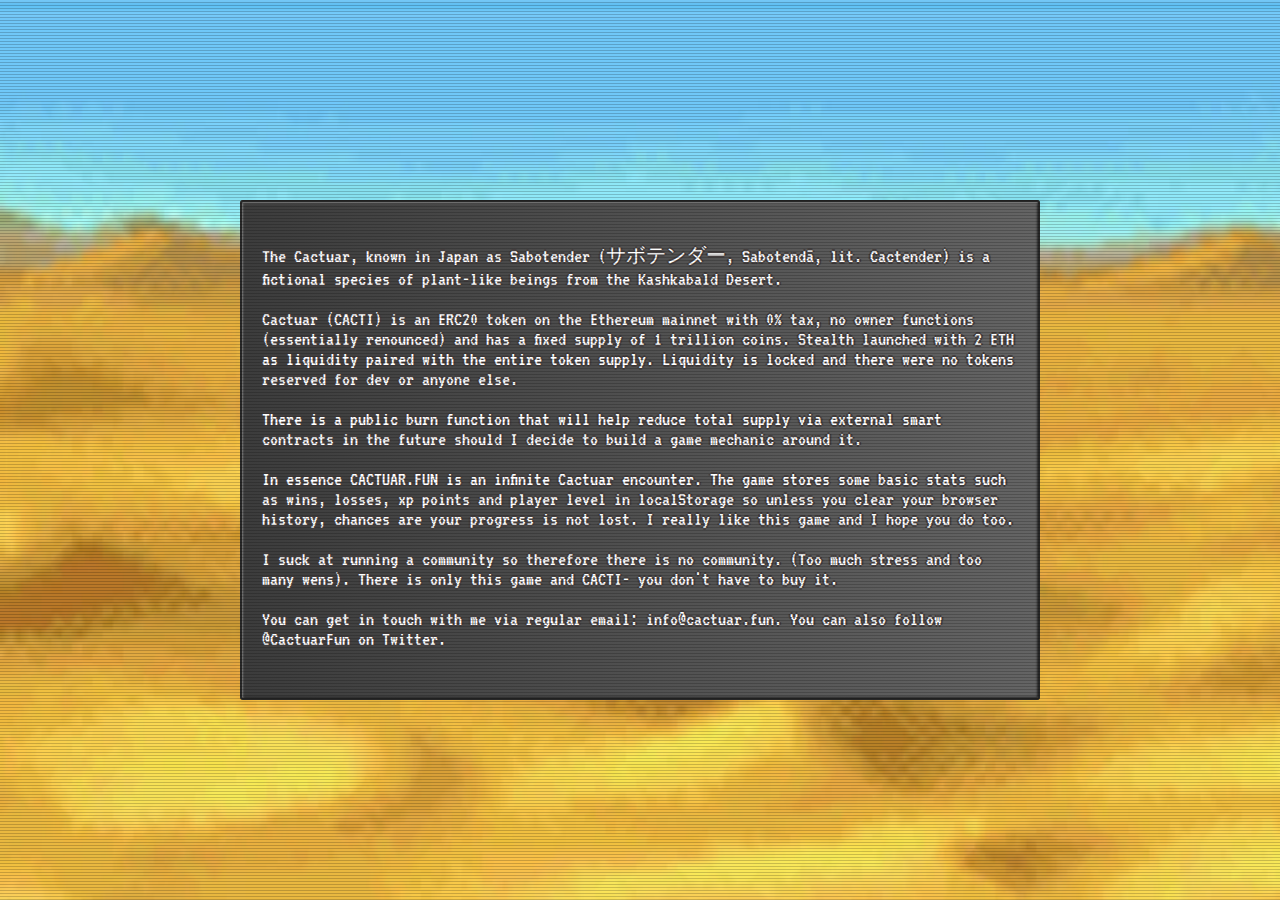
<file: about.html>
<!doctype html>
<html lang="en">
	<head>
		<title>About</title>
		<link href='https://fonts.googleapis.com/css?family=VT323' rel='stylesheet'>
		<link href="styles.css" rel="stylesheet"/>
		<meta charset="UTF-8">
		<meta name="viewport" content="width=device-width, initial-scale=1.0, minimum-scale=1">
	</head>
	<body class="about">
		<div class="dialog-border">
			<div class="dialog-content">
				<p>The Cactuar, known in Japan as Sabotender (サボテンダー, Sabotendā, lit. Cactender) is a fictional species of plant-like beings from the Kashkabald Desert.</p>
				<p>Cactuar (CACTI) is an ERC20 token on the Ethereum mainnet with 0% tax, no owner functions (essentially renounced) and has a fixed supply of 1 trillion coins. Stealth launched with 2 ETH as liquidity paired with the entire token supply. Liquidity is locked and there were no tokens reserved for dev or anyone else.</p>
				<p>There is a public burn function that will help reduce total supply via external smart contracts in the future should I decide to build a game mechanic around it.</p>
				<p>In essence CACTUAR.FUN is an infinite Cactuar encounter. The game stores some basic stats such as wins, losses, xp points and player level in localStorage so unless you clear your browser history, chances are your progress is not lost. I really like this game and I hope you do too.</p>
				<p>I suck at running a community so therefore there is no community. (Too much stress and too many wens). There is only this game and CACTI- you don't have to buy it.</p>
				<p>You can get in touch with me via regular email: info@cactuar.fun. You can also follow @CactuarFun on Twitter.</p>
			</div>
		</div>
		<div id="wallpaper" class="wallpaper"></div>
	</body>
</html>
</file>
<file: styles.css>
#Menu,#entryButton,#gamePage,#shareButton{display:none}#gamePage,.link,body,html{overflow:hidden}#entryPage,#gamePage,body,html{width:100%;height:100%}#enemy-wrapper,#star{left:50%;position:absolute;top:50%}.eightbit-btn,.link{text-align:center;text-decoration:none}#enemy-wrapper,#entryPage,#star,body:after{position:absolute}#Loading,#resultTitle,.link{color:#fff;text-shadow:2px 2px #000}#progress-container,.menu-links,.share-btn{margin-top:20px}*{user-select:none;box-sizing:border-box}body,html{font-family:'Press Start 2P',monospace;font-size:22px}body{margin:0;scrollbar-width:thin;scrollbar-color:#888 #f1f1f1}body:after{content:'';top:0;left:0;width:100%;height:100vh;background-image:linear-gradient(transparent 70%,rgba(0,0,0,.7) 120%);background-size:3px 3px;z-index:999;pointer-events:none}.link{display:inline-flex;align-items:center;justify-content:center;padding:12px 24px;background-image:url(button.png);background-size:cover;background-position:center;font-size:14px;border-radius:4px;border:2px solid transparent;transition:transform .3s;position:relative;perspective:500px;width:190px;height:80px}#entryPage,.menu-links{display:flex;align-items:center}.link:hover{transform:translateY(-5px) scale(1.1)}#entryPage{justify-content:center;flex-direction:column}#entryButton{padding:20px 40px;opacity:0;transition:opacity 1s}#star{width:800px;height:800px;margin-top:-400px;margin-left:-400px;background:url(star.png) center/cover no-repeat;animation:5s infinite flash}@keyframes flash{0%,100%,49%,55%,59%,65%,69%,75%{opacity:0}50%,54%,60%,64%,70%,74%{opacity:1}}#enemy-wrapper{width:400px;height:400px;margin-top:-200px;margin-left:-200px}#enemy{position:relative;width:100%;height:100%;background:url(enemy.png) center/cover no-repeat;animation:5s steps(1,end) infinite attack}@keyframes attack{0%,100%,49%,71%{transform:scale(.5)}50%,70%{transform:scale(1.5)}}.shake-enemy{animation:.5s shake-enemy}.strong-shake-enemy{animation:.5s strong-shake-enemy}@keyframes strong-shake-enemy{50%,54%,60%,64%,70%,74%{transform:scale(.5) translate3d(-10px,0,0)}55%,59%,65%,69%{transform:scale(.5) translate3d(10px,0,0)}}@keyframes shake-enemy{0%{transform:translate(1px,1px) rotate(0)}10%{transform:translate(-1px,-2px) rotate(-1deg)}20%{transform:translate(-3px,0) rotate(1deg)}30%{transform:translate(3px,2px) rotate(0)}40%{transform:translate(1px,-1px) rotate(1deg)}50%{transform:translate(-1px,2px) rotate(-1deg)}60%{transform:translate(-3px,1px) rotate(0)}70%{transform:translate(3px,1px) rotate(-1deg)}80%{transform:translate(-1px,-1px) rotate(1deg)}90%{transform:translate(1px,2px) rotate(0)}100%{transform:translate(1px,-2px) rotate(-1deg)}}#entryButton,#shareButton{min-width:323.2px;min-height:67.2px;font-size:24px;cursor:pointer}.menu-links{justify-content:center}.share-btn{display:inline-flex;align-items:center;justify-content:center}.share-btn img{width:32px;margin-right:10px}.eightbit-btn{background:#92cd41;display:inline-block;position:relative;font-size:30px;padding:20px;font-family:"Press Start 2P",cursive;color:#fff;text-shadow:2px 2px grey;box-shadow:inset -4px -4px 0 0 #4aa52e}.eightbit-btn:focus,.eightbit-btn:hover{background:#76c442;box-shadow:inset -6px -6px 0 0 #4aa52e}.eightbit-btn:active{box-shadow:inset 4px 4px 0 0 #4aa52e}.eightbit-btn:after,.eightbit-btn:before{content:"";position:absolute;width:100%;height:100%;box-sizing:content-box}.eightbit-btn:before{top:-6px;left:0;border-top:6px solid #000;border-bottom:6px solid #000}.eightbit-btn:after{left:-6px;top:0;border-left:6px solid #000;border-right:6px solid #000}.eightbit-btn--reset{background:#e76e55;box-shadow:inset -4px -4px 0 0 #8c2022}.eightbit-btn--reset:focus,.eightbit-btn--reset:hover{background:#ce372b;box-shadow:inset -6px -6px 0 0 #8c2022}.eightbit-btn--reset:active{box-shadow:inset 4px 4px 0 0 #8c2022}.eightbit-btn--proceed{background:#f7d51d;box-shadow:inset -4px -4px 0 0 #e59400}#progress-container,.health-bar{width:200px;box-shadow:-3px 0 0 0 #000,3px 0 0 0 grey,0 -3px 0 0 #000,0 3px 0 0 grey;background:0 0}.eightbit-btn--proceed:focus,.eightbit-btn--proceed:hover{background:#f2c409;box-shadow:inset -6px -6px 0 0 #e59400}.eightbit-btn--proceed:active{box-shadow:inset 4px 4px 0 0 #e59400}.top-bar-wrapper{display:flex;justify-content:space-between;padding:20px}.health-bar-wrapper{display:flex;flex-direction:column}.health-bar{height:10px}#healthBarPlayer .health-bar-fill{height:100%;width:100%;background-color:#228b22}#healthBarEnemy .health-bar-fill{height:100%;width:100%;background-color:#b22222}.enemy-title,.player-title{margin-bottom:10px}.enemy-title{text-align:right}.player-xp{color:#fff;text-shadow:1px 1px #000;font-family:VT323,sans-serif;font-size:20px;line-height:.9;margin-top:10px}.critical-damage,.damage,.level-up,.xp-gained{position:absolute;text-shadow:-3px 0 #000,0 3px #000,3px 0 #000,0 -3px #000;animation:3s forwards damageTextAnimation}#progress-bar{height:10px;width:0;background-color:#4caf50}.level-up,.xp-gained{top:50%;left:0;right:0;text-align:center;transform:translate(-50%,-50%);font-size:32px;color:#0f0}.xp-gained{top:44%}.damage{font-size:16px;color:gold}.critical-damage{font-size:32px;color:red}@keyframes damageTextAnimation{0%{opacity:1;transform:translateY(0)}100%{opacity:0;transform:translateY(-50px)}}.about{display:flex;flex-direction:column;align-items:center;justify-content:center;font-size:16px;color:#faebd7;text-shadow:-2px 0 #443e3e,0 2px #443e3e,2px 0 #443e3e,0 -2px #443e3e}::-webkit-scrollbar{width:10px}::-webkit-scrollbar-track{background:#f1f1f1;border:2px solid #000}::-webkit-scrollbar-thumb{background:#888;border:2px solid #000}::-webkit-scrollbar-thumb:hover{background:#555}.dialog-border{background:linear-gradient(225deg,#474747,#7d7d7d);border-radius:3px}.dialog-content,.username{font-family:VT323,sans-serif;color:#fff;background:linear-gradient(to right,#3c3c3c,#646464);border:2px solid #282828;box-shadow:inset 1px 1px 2px #7d7d7d,inset -1px -1px 2px #282828;border-radius:3px}.dialog-content{font-size:20px;padding:20px}.username{font-size:26px;padding:5px}.about .dialog-border{width:90%;height:90%;max-width:800px;max-height:500px}.about .dialog-content{width:100%;height:100%;overflow-y:auto;overflow-x:hidden}.desaturate{animation:3s forwards desaturate}@keyframes desaturate{0%{filter:saturate(100%) contrast(100%)}100%{filter:saturate(20%) contrast(80%)}}.wallpaper{background:url(wallpaper.png) top center/cover no-repeat fixed;-webkit-background-size:cover;-moz-background-size:cover;-o-background-size:cover;position:fixed;top:0;left:0;right:0;bottom:0;z-index:-1}.icon{display:none;width:32px;height:32px}@media all and (max-width:400px){#Menu{position:initial}.menu-links{display:flex;flex-direction:column;align-items:center}.link{width:160px;height:60px;font-size:12px}.top-bar-wrapper{display:flex;flex-direction:column;height:100%;justify-content:space-between}.health-bar-wrapper{margin-bottom:20px}.health-bar{width:calc(100% - 6px);margin:0 auto}.enemy-title,.player-title{font-size:16px}.enemy-title{text-align:left}#resultTitle{font-size:24px}.player-xp{display:flex;align-items:center;justify-content:space-between}.dialog-border{max-height:85vh;max-width:95vw}}
</file>
